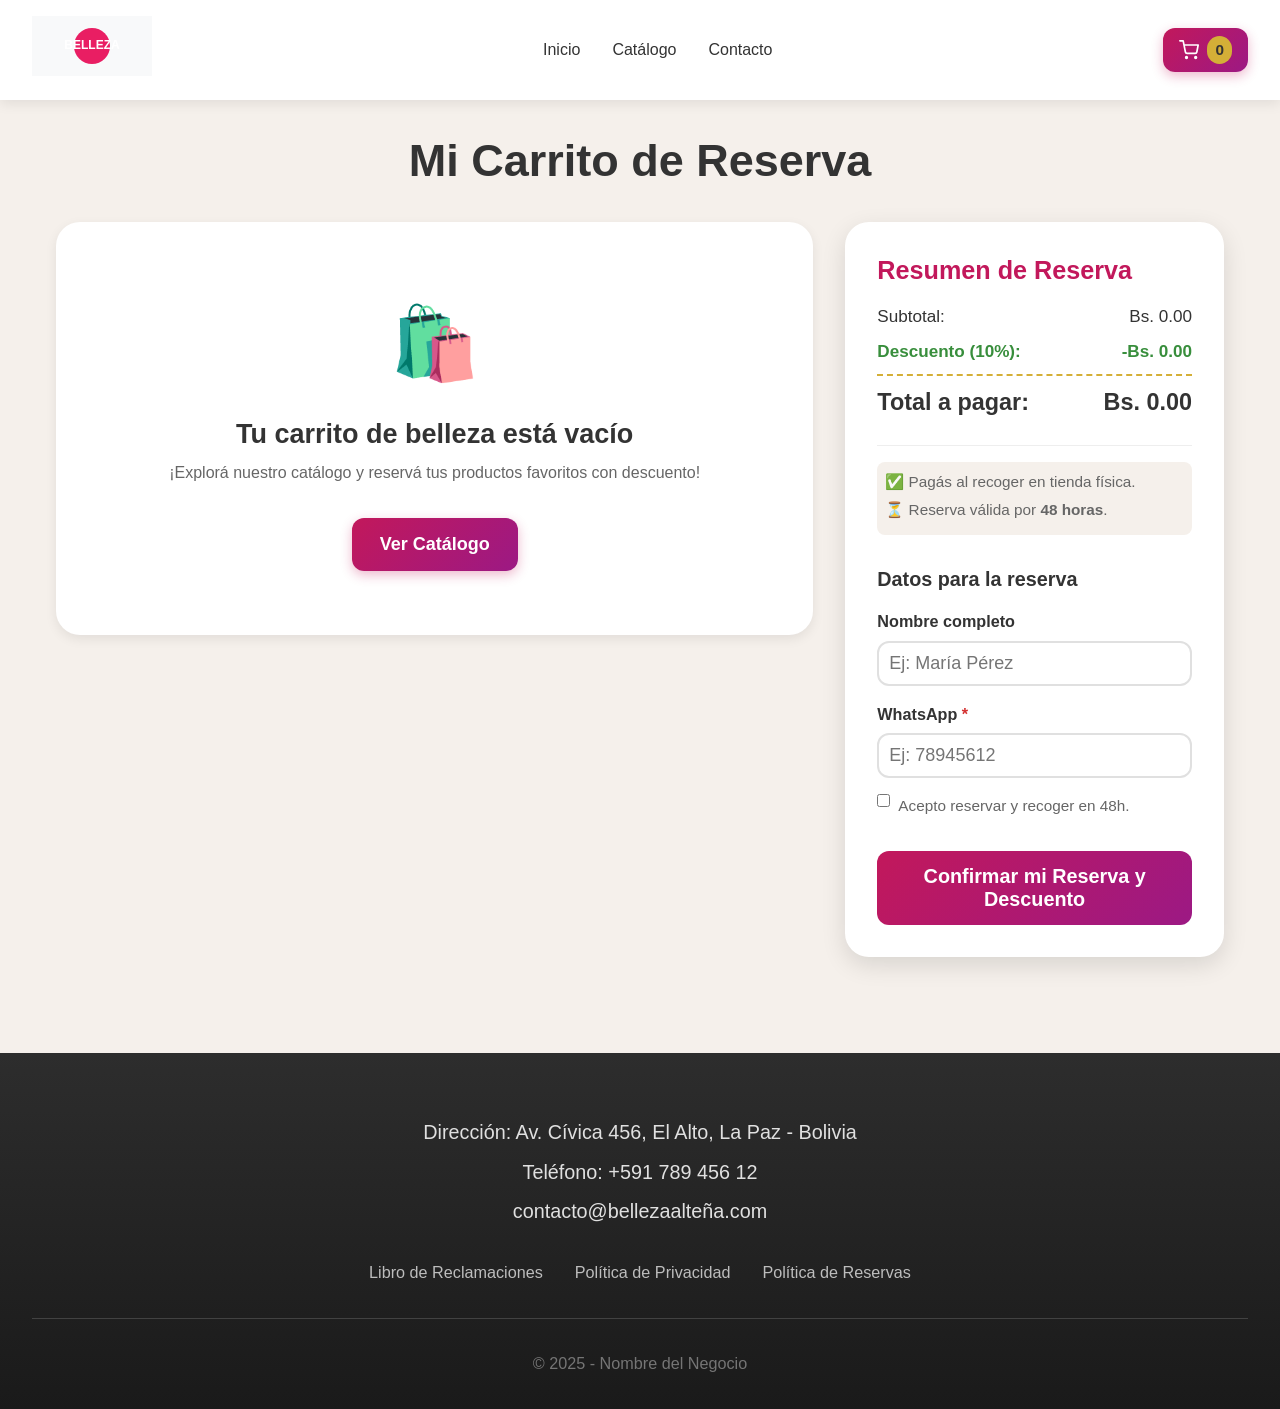
<file: carrito.html>
<!DOCTYPE html>
<html lang="es">
<head>
    <meta charset="UTF-8">
    <meta name="viewport" content="width=device-width, initial-scale=1.0, user-scalable=yes">
    <title>Carrito de Reserva - Nombre del Negocio</title>
    <link rel="stylesheet" href="css/estilos-principales.css">
    <link rel="stylesheet" href="css/estilos-carrito.css">
    <link rel="stylesheet" href="css/estilos-responsive.css">
</head>
<body>

    <!-- Cabecera común -->
    <header class="cabecera">
        <div class="logo">
            <img src="imagenes/iconos/logo.svg" alt="Logo del negocio">
        </div>
        <button class="boton-hamburguesa" aria-label="Abrir menú" aria-expanded="false">
            <span class="linea"></span>
            <span class="linea"></span>
            <span class="linea"></span>
        </button>
        <nav class="menu-principal">
            <ul>
                <li><a href="index.html">Inicio</a></li>
                <li><a href="catalogo.html">Catálogo</a></li>
                <li><a href="contacto.html">Contacto</a></li>
                <li class="enlace-carrito-movil">
                    <a href="carrito.html" class="activo">
                        <svg xmlns="http://www.w3.org/2000/svg" width="20" height="20" viewBox="0 0 24 24" fill="none" stroke="currentColor" stroke-width="2" stroke-linecap="round" stroke-linejoin="round">
                            <circle cx="9" cy="21" r="1"></circle>
                            <circle cx="20" cy="21" r="1"></circle>
                            <path d="M1 1h4l2.68 13.39a2 2 0 0 0 2 1.61h9.72a2 2 0 0 0 2-1.61L23 6H6"></path>
                        </svg>
                        <span class="contador-reservas">0</span>
                        Ver Carrito
                    </a>
                </li>
            </ul>
        </nav>
        <div class="carrito-icono" id="carrito-icono">
            <a href="carrito.html" class="activo">
               <svg xmlns="http://www.w3.org/2000/svg" width="24" height="24" viewBox="0 0 24 24" fill="none" stroke="currentColor" stroke-width="2" stroke-linecap="round" stroke-linejoin="round">
                   <circle cx="9" cy="21" r="1"></circle>
                   <circle cx="20" cy="21" r="1"></circle>
                   <path d="M1 1h4l2.68 13.39a2 2 0 0 0 2 1.61h9.72a2 2 0 0 0 2-1.61L23 6H6"></path>
               </svg>
               <span class="contador-reservas" id="contador-header">0</span>
            </a>
        </div>
    </header>

    <main class="contenedor-principal">
        <h1>Mi Carrito de Reserva</h1>
        <p class="aviso-limite">ℹ️ Podés reservar un máximo de <strong>5 productos</strong> por vez.</p>

        <div class="layout-carrito">
            <!-- Columna Izquierda: Productos -->
            <section class="columna-productos">
                <div id="lista-carrito" class="lista-carrito">
                    <!-- Las tarjetas se generan con JS -->
                </div>

                <!-- Estado Vacío -->
                <div id="carrito-vacio" class="carrito-vacio" style="display: none;">
                    <div class="icono-vacio">🛍️</div>
                    <h3>Tu carrito de belleza está vacío</h3>
                    <p>¡Explorá nuestro catálogo y reservá tus productos favoritos con descuento!</p>
                    <a href="catalogo.html" class="boton-reservar">Ver Catálogo</a>
                </div>
            </section>

            <!-- Columna Derecha: Resumen y Formulario -->
            <aside class="columna-resumen">
                <div class="resumen-box">
                    <h2>Resumen de Reserva</h2>
                    
                    <div class="totales">
                        <div class="fila-total">
                            <span>Subtotal:</span>
                            <span id="subtotal">Bs. 0</span>
                        </div>
                        <div class="fila-total descuento">
                            <span>Descuento (10%):</span>
                            <span id="descuento">-Bs. 0</span>
                        </div>
                        <div class="fila-total total-final">
                            <span>Total a pagar:</span>
                            <span id="total">Bs. 0</span>
                        </div>
                    </div>

                    <div class="avisos-legales">
                        <p>✅ Pagás al recoger en tienda física.</p>
                        <p>⏳ Reserva válida por <strong>48 horas</strong>.</p>
                    </div>

                    <form id="form-reserva" class="form-reserva">
                        <h3>Datos para la reserva</h3>
                        <div class="grupo-input">
                            <label for="nombre">Nombre completo</label>
                            <input type="text" id="nombre" required placeholder="Ej: María Pérez">
                        </div>
                        <div class="grupo-input">
                            <label for="whatsapp">WhatsApp <span class="requerido">*</span></label>
                            <input type="tel" id="whatsapp" required placeholder="Ej: 78945612">
                        </div>
                        <div class="grupo-checkbox">
                            <input type="checkbox" id="terminos" required>
                            <label for="terminos">Acepto reservar y recoger en 48h.</label>
                        </div>
                        <button type="submit" class="boton-confirmar">Confirmar mi Reserva y Descuento</button>
                    </form>
                </div>
            </aside>
        </div>
    </main>

    <footer class="pie-pagina">
        <div class="info-contacto">
            <p> Dirección: Av. Cívica 456, El Alto, La Paz - Bolivia</p>
            <p> Teléfono: +591 789 456 12</p>
            <p> contacto@bellezaalteña.com</p>
        </div>
        <div class="enlaces-legales">
            <a href="libro-reclamaciones.html">Libro de Reclamaciones</a>
            <a href="politica-privacidad.html">Política de Privacidad</a>
            <a href="politica-reservas.html">Política de Reservas</a>
        </div>
        <div class="copyright">
            &copy; 2025 - Nombre del Negocio
        </div>
    </footer>

    <script src="js/carrito.js" defer></script>
</body>
</html>
</file>
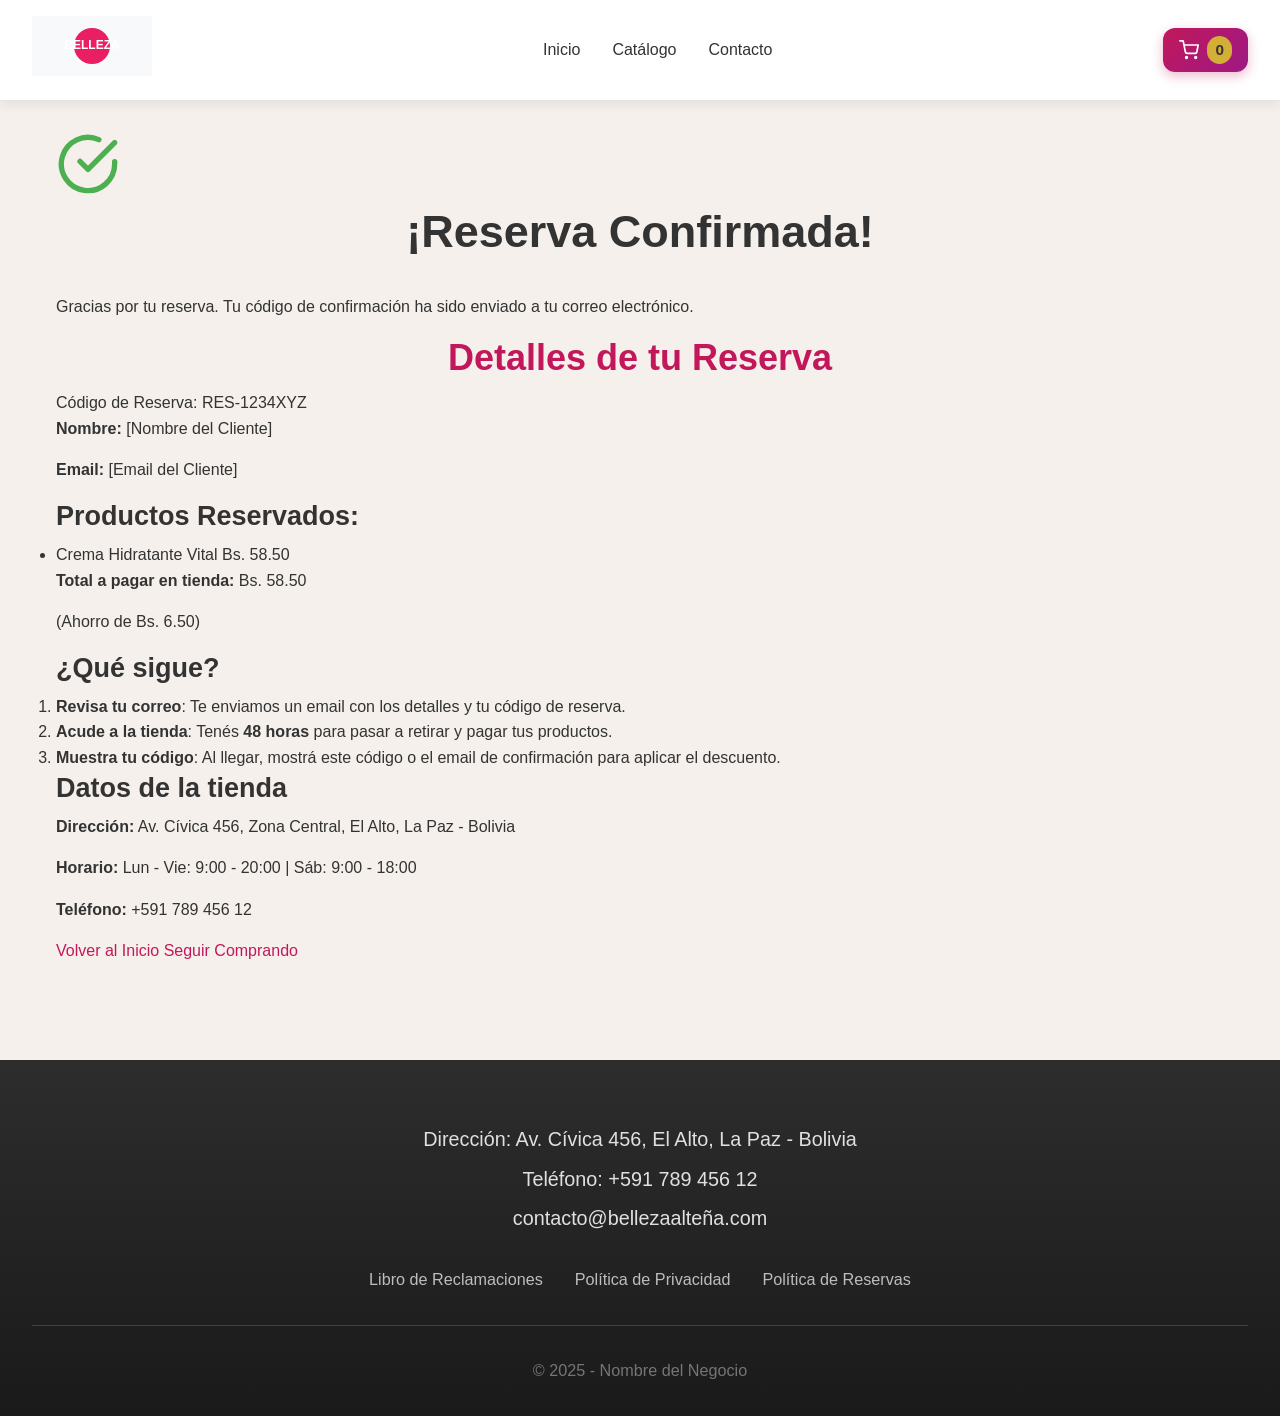
<file: reserva-confirmada.html>
<!DOCTYPE html>
<html lang="es">
<head>
    <meta charset="UTF-8">
    <meta name="viewport" content="width=device-width, initial-scale=1.0, user-scalable=yes">
    <title>Reserva Confirmada - Nombre del Negocio</title>
    <link rel="stylesheet" href="css/estilos-principales.css">
    <link rel="stylesheet" href="css/estilos-formularios.css">
    <link rel="stylesheet" href="css/estilos-responsive.css">
</head>
<body>

    <!-- Cabecera común -->
    <header class="cabecera">
        <div class="logo">
            <img src="imagenes/iconos/logo.svg" alt="Logo del negocio">
        </div>
        <button class="boton-hamburguesa" aria-label="Abrir menú" aria-expanded="false">
            <span class="linea"></span>
            <span class="linea"></span>
            <span class="linea"></span>
        </button>
        <nav class="menu-principal">
            <ul>
                <li><a href="index.html">Inicio</a></li>
                <li><a href="catalogo.html">Catálogo</a></li>
                <li><a href="contacto.html">Contacto</a></li>
                <li class="enlace-carrito-movil">
                    <a href="carrito.html">
                        <svg xmlns="http://www.w3.org/2000/svg" width="20" height="20" viewBox="0 0 24 24" fill="none" stroke="currentColor" stroke-width="2" stroke-linecap="round" stroke-linejoin="round">
                            <circle cx="9" cy="21" r="1"></circle>
                            <circle cx="20" cy="21" r="1"></circle>
                            <path d="M1 1h4l2.68 13.39a2 2 0 0 0 2 1.61h9.72a2 2 0 0 0 2-1.61L23 6H6"></path>
                        </svg>
                        <span class="contador-reservas">0</span>
                        Ver Carrito
                    </a>
                </li>
            </ul>
        </nav>
        <div class="carrito-icono" id="carrito-icono">
            <a href="carrito.html">
               <svg xmlns="http://www.w3.org/2000/svg" width="24" height="24" viewBox="0 0 24 24" fill="none" stroke="currentColor" stroke-width="2" stroke-linecap="round" stroke-linejoin="round">
                   <circle cx="9" cy="21" r="1"></circle>
                   <circle cx="20" cy="21" r="1"></circle>
                   <path d="M1 1h4l2.68 13.39a2 2 0 0 0 2 1.61h9.72a2 2 0 0 0 2-1.61L23 6H6"></path>
               </svg>
               <span class="contador-reservas">0</span>
            </a>
        </div>
    </header>

    <!-- Contenido principal: Reserva Confirmada -->
    <main class="contenedor-principal">
        <section class="mensaje-confirmacion">
            <div class="icono-exito">
                <!-- SVG de check o similar -->
                <svg xmlns="http://www.w3.org/2000/svg" width="64" height="64" viewBox="0 0 24 24" fill="none" stroke="#4CAF50" stroke-width="2" stroke-linecap="round" stroke-linejoin="round">
                    <path d="M22 11.08V12a10 10 0 1 1-5.93-9.14"></path>
                    <polyline points="22 4 12 14.01 9 11.01"></polyline>
                </svg>
            </div>
            <h1>¡Reserva Confirmada!</h1>
            <p class="mensaje-principal">Gracias por tu reserva. Tu código de confirmación ha sido enviado a tu correo electrónico.</p>
        </section>

        <!-- Detalles de la reserva -->
        <section class="detalles-resumen">
            <div class="tarjeta-reserva">
                <h2>Detalles de tu Reserva</h2>
                <div class="codigo-reserva">
                    <span class="label">Código de Reserva:</span>
                    <span class="valor codigo">RES-1234XYZ</span>
                </div>

                <div class="info-cliente">
                    <p><strong>Nombre:</strong> <span id="nombre-cliente">[Nombre del Cliente]</span></p>
                    <p><strong>Email:</strong> <span id="email-cliente">[Email del Cliente]</span></p>
                    <!-- Teléfono opcional -->
                </div>

                <div class="productos-reservados">
                    <h3>Productos Reservados:</h3>
                    <ul id="lista-productos-resumen">
                        <!-- Lista de productos -->
                        <li>
                            <span>Crema Hidratante Vital</span>
                            <span>Bs. 58.50</span>
                        </li>
                    </ul>
                </div>

                <div class="total-pagar">
                    <p><strong>Total a pagar en tienda:</strong> <span class="valor-total">Bs. 58.50</span></p>
                    <p class="ahorro">(Ahorro de Bs. 6.50)</p>
                </div>
            </div>

            <div class="instrucciones-recogida">
                <h3>¿Qué sigue?</h3>
                <ol>
                    <li>
                        <strong>Revisa tu correo</strong>: Te enviamos un email con los detalles y tu código de reserva.
                    </li>
                    <li>
                        <strong>Acude a la tienda</strong>: Tenés <strong>48 horas</strong> para pasar a retirar y pagar tus productos.
                    </li>
                    <li>
                        <strong>Muestra tu código</strong>: Al llegar, mostrá este código o el email de confirmación para aplicar el descuento.
                    </li>
                </ol>
            </div>

            <div class="datos-tienda">
                <h3>Datos de la tienda</h3>
                <p><strong>Dirección:</strong> Av. Cívica 456, Zona Central, El Alto, La Paz - Bolivia</p>
                <p><strong>Horario:</strong> Lun - Vie: 9:00 - 20:00 | Sáb: 9:00 - 18:00</p>
                <p><strong>Teléfono:</strong> +591 789 456 12</p>
            </div>

            <!-- Botón para descargar comprobante (funcionalidad JS futura) -->
            <!-- <button class="boton-descargar">Descargar Comprobante (PDF)</button> -->

            <div class="acciones-post-reserva">
                <a href="index.html" class="boton-volver-inicio">Volver al Inicio</a>
                <a href="catalogo.html" class="boton-seguir-comprando">Seguir Comprando</a>
            </div>
        </section>
    </main>

    <!-- Pie de página -->
    <footer class="pie-pagina">
        <div class="info-contacto">
            <p> Dirección: Av. Cívica 456, El Alto, La Paz - Bolivia</p>
            <p> Teléfono: +591 789 456 12</p>
            <p> contacto@bellezaalteña.com</p>
        </div>
        <div class="enlaces-legales">
            <a href="libro-reclamaciones.html">Libro de Reclamaciones</a>
            <a href="politica-privacidad.html">Política de Privacidad</a>
            <a href="politica-reservas.html">Política de Reservas</a>
        </div>
        <div class="copyright">
            &copy; 2025 - Nombre del Negocio
        </div>
    </footer>

    <script src="js/scripts-globales.js" defer></script>
</body>
</html>
</file>
<file: css/estilos-principales.css>
/* ============================================
   ESTILOS PRINCIPALES - Belleza Integral
   ============================================ */

/* --- Variables CSS para temas coherentes --- */
:root {
    /* Paleta de colores */
    --color-primario: #E8D5D5;      /* Rosa empolvado suave */
    --color-secundario: #C2185B;    /* Rosa berry oscuro */
    --color-acento: #D4AF37;        /* Dorado champagne */
    --color-fondo: #F5F0EB;         /* Crema nude */
    --color-texto: #333333;         /* Grafito oscuro */
    --color-texto-claro: #666666;  /* Gris medio */
    --color-blanco: #FFFFFF;
    --color-error: #D32F2F;
    --color-exito: #388E3C;
    
    /* Colores oscuros para footer */
    --color-oscuro: #2D2D2D;
    --color-oscuro-profundo: #1A1A1A;
    --color-texto-oscuro: #E0E0E0;
    --color-texto-apagado: #BDBDBD;
    --color-borde-oscuro: #424242;
    
    /* Espaciado */
    --espaciado-chico: 8px;
    --espaciado-medio: 16px;
    --espaciado-grande: 32px;
    --espaciado-xl: 64px;
    
    /* Bordes y sombras */
    --radio-borde: 12px;
    --radio-borde-lg: 24px;
    --sombra-suave: 0 4px 12px rgba(0, 0, 0, 0.08);
    --sombra-media: 0 8px 24px rgba(0, 0, 0, 0.12);
    --sombra-fuerte: 0 12px 40px rgba(0, 0, 0, 0.18);
    
    /* Transiciones */
    --transicion-rapida: 0.2s ease;
    --transicion-media: 0.3s ease;
    --transicion-lenta: 0.5s ease;
}

/* --- Reset y Base --- */
*, *::before, *::after {
    box-sizing: border-box;
    margin: 0;
    padding: 0;
}

html {
    scroll-behavior: smooth;
}

body {
    font-family: 'Segoe UI', Roboto, Helvetica, Arial, sans-serif;
    font-size: 16px;
    line-height: 1.6;
    color: var(--color-texto);
    background-color: var(--color-fondo);
    overflow-x: hidden;
}

/* --- Tipografía --- */
h1, h2, h3, h4, h5, h6 {
    font-weight: 600;
    line-height: 1.3;
    color: var(--color-texto);
}

h1 {
    font-size: 2.5rem;
    margin-bottom: var(--espaciado-grande);
    text-align: center;
}

h2 {
    font-size: 2rem;
    font-weight: 600;
    line-height: 1.3;
    color: var(--color-secundario);
    margin-bottom: var(--espaciado-chico);
    text-align: center;
}

h3 {
    font-size: 1.5rem;
    margin-bottom: var(--espaciado-chico);
}

p {
    margin-bottom: var(--espaciado-medio);
}

a {
    color: var(--color-secundario);
    text-decoration: none;
    transition: color var(--transicion-rapida);
}

a:hover {
    color: var(--color-acento);
}

/* --- Header / Cabecera --- */
.cabecera {
    background-color: var(--color-blanco);
    box-shadow: var(--sombra-suave);
    position: sticky;
    top: 0;
    z-index: 1000;
    padding: 12px var(--espaciado-medio);
    display: flex;
    flex-direction: row;
    justify-content: space-between;
    align-items: center;
    transition: all var(--transicion-media);
}

.logo img {
    height: 45px;
    width: auto;
    transition: transform var(--transicion-media);
}

.logo img:hover {
    transform: scale(1.05);
}

.boton-hamburguesa {
    display: flex;
    flex-direction: column;
    justify-content: space-between;
    width: 30px;
    height: 21px;
    background: transparent;
    border: none;
    cursor: pointer;
    padding: 0;
    z-index: 1001;
    margin-left: auto;
}

.boton-hamburguesa .linea {
    width: 100%;
    height: 3px;
    background-color: var(--color-secundario);
    border-radius: 2px;
    transition: all var(--transicion-media);
    transform-origin: center;
}

/* Animación del botón al abrir */
.boton-hamburguesa.activo .linea:nth-child(1) {
    transform: rotate(45deg) translate(5px, 5px);
}
.boton-hamburguesa.activo .linea:nth-child(2) {
    opacity: 0;
}
.boton-hamburguesa.activo .linea:nth-child(3) {
    transform: rotate(-45deg) translate(6px, -6px);
}

/* Menú de navegación (Móvil: Oculto por defecto) */
.menu-principal {
    position: absolute;
    top: 100%;
    left: 0;
    width: 100%;
    background-color: var(--color-blanco);
    box-shadow: 0 4px 12px rgba(0,0,0,0.1);
    padding: 0;
    max-height: 0;
    overflow: hidden;
    opacity: 0;
    visibility: hidden;
    transition: all 0.4s ease-in-out;
    z-index: 999;
}

/* Estado abierto del menú */
.menu-principal.menu-abierto {
    max-height: 500px;
    opacity: 1;
    visibility: visible;
    padding: var(--espaciado-medio) 0;
}

.menu-principal ul {
    list-style: none;
    display: flex;
    flex-direction: column;
    gap: 0;
    margin: 0;
    padding: 0;
}

.menu-principal li {
    border-bottom: 1px solid #F0F0F0;
}

.menu-principal li:last-child {
    border-bottom: none;
}

.menu-principal a {
    display: block;
    color: var(--color-texto);
    font-weight: 500;
    padding: var(--espaciado-medio) var(--espaciado-grande);
    transition: all var(--transicion-rapida);
    position: relative;
}

.menu-principal a:hover,
.menu-principal a.activo {
    color: var(--color-secundario);
    background-color: #FFF0F5;
}

/* Indicador de página activa (Móvil: barra lateral) */
.menu-principal a.activo::after {
    content: '';
    position: absolute;
    left: 0;
    top: 0;
    bottom: 0;
    width: 4px;
    background-color: var(--color-secundario);
}

/* --- Carrito Móvil (Dentro del menú) --- */
.enlace-carrito-movil {
    display: block;
}

.enlace-carrito-movil a {
    display: flex;
    align-items: center;
    justify-content: center;
    gap: var(--espaciado-chico);
    background: linear-gradient(135deg, var(--color-secundario), #9C1984);
    color: var(--color-blanco);
    margin: var(--espaciado-medio) var(--espaciado-grande);
    padding: var(--espaciado-medio);
    border-radius: var(--radio-borde);
    font-weight: 600;
    box-shadow: 0 4px 12px rgba(194, 24, 91, 0.3);
}

.enlace-carrito-movil a:hover {
    background-color: var(--color-secundario);
    color: var(--color-blanco);
}

.enlace-carrito-movil svg {
    width: 20px;
    height: 20px;
}

/* --- Carrito Escritorio (Fuera del menú) --- */
.carrito-icono {
    display: none;
}

/* --- MEDIA QUERY: ESCRITORIO (>768px) --- */
@media (min-width: 768px) {
    .cabecera {
        padding: var(--espaciado-medio) var(--espaciado-grande);
    }

    .logo img {
        height: 60px;
    }

    /* Ocultar hamburguesa en escritorio */
    .boton-hamburguesa {
        display: none;
    }

    /* Mostrar menú siempre */
    .menu-principal {
        position: static;
        width: auto;
        box-shadow: none;
        max-height: none;
        opacity: 1;
        visibility: visible;
        padding: 0;
        background: transparent;
    }

    .menu-principal ul {
        flex-direction: row;
        gap: var(--espaciado-grande);
    }

    .menu-principal li {
        border-bottom: none;
    }

    .menu-principal a {
        padding: var(--espaciado-chico) 0;
        background: transparent;
    }

    .menu-principal a:hover,
    .menu-principal a.activo {
        background: transparent;
    }

    /* Indicador activo cambia a subrayado inferior */
    .menu-principal a.activo::after {
        width: 100%;
        height: 3px;
        top: auto;
        bottom: -4px;
        left: 0;
        background: linear-gradient(90deg, var(--color-secundario), var(--color-acento));
    }
    
    .menu-principal a:hover::after {
        content: '';
        position: absolute;
        bottom: -4px;
        left: 0;
        width: 100%;
        height: 2px;
        background-color: var(--color-secundario);
    }

    /* Ocultar carrito móvil */
    .enlace-carrito-movil {
        display: none;
    }

    /* Mostrar carrito escritorio */
    .carrito-icono {
        display: flex;
        align-items: center;
        gap: var(--espaciado-chico);
    }

    .carrito-icono a {
        display: flex;
        align-items: center;
        gap: var(--espaciado-chico);
        padding: var(--espaciado-chico) var(--espaciado-medio);
        background: linear-gradient(135deg, var(--color-secundario), #9C1984);
        color: var(--color-blanco);
        border-radius: var(--radio-borde);
        font-weight: 600;
        transition: all var(--transicion-media);
        box-shadow: 0 4px 12px rgba(194, 24, 91, 0.3);
    }

    .carrito-icono a svg {
        width: 20px;
        height: 20px;
    }

    .carrito-icono a:hover {
        transform: translateY(-2px);
        box-shadow: 0 8px 20px rgba(194, 24, 91, 0.4);
        color: var(--color-blanco);
    }

    .contador-reservas {
        background-color: var(--color-acento);
        color: var(--color-texto);
        font-size: 0.85rem;
        font-weight: 700;
        padding: 2px 8px;
        border-radius: 20px;
        min-width: 24px;
        text-align: center;
    }
}

/* --- Main / Contenido Principal --- */
.contenedor-principal {
    max-width: 1200px;
    margin: 0 auto;
    padding: var(--espaciado-grande) var(--espaciado-medio);
    min-height: 60vh;
}

/* --- Footer / Pie de página --- */
.pie-pagina {
    background: linear-gradient(180deg, var(--color-oscuro) 0%, var(--color-oscuro-profundo) 100%);
    color: var(--color-texto-oscuro);
    padding: var(--espaciado-xl) var(--espaciado-grande) var(--espaciado-grande);
    margin-top: var(--espaciado-xl);
}

.pie-pagina .info-contacto {
    text-align: center;
    margin-bottom: var(--espaciado-grande);
}

.pie-pagina .info-contacto p {
    margin-bottom: var(--espaciado-chico);
    font-size: 1.1rem;
}

.pie-pagina .enlaces-legales {
    display: flex;
    justify-content: center;
    gap: var(--espaciado-grande);
    margin-bottom: var(--espaciado-grande);
    flex-wrap: wrap;
}

.pie-pagina .enlaces-legales a {
    color: var(--color-texto-apagado);
    font-size: 0.9rem;
    transition: color var(--transicion-rapida);
}

.pie-pagina .enlaces-legales a:hover {
    color: var(--color-acento);
}

.pie-pagina .copyright {
    text-align: center;
    font-size: 0.9rem;
    color: #757575;
    border-top: 1px solid var(--color-borde-oscuro);
    padding-top: var(--espaciado-grande);
}

/* --- Botones Generales --- */
.boton-reservar {
    display: inline-block;
    background: linear-gradient(135deg, var(--color-secundario), #9C1984);
    color: var(--color-blanco);
    padding: 12px 28px;
    border: none;
    border-radius: var(--radio-borde);
    font-size: 1rem;
    font-weight: 600;
    cursor: pointer;
    transition: all var(--transicion-media);
    box-shadow: 0 4px 12px rgba(194, 24, 91, 0.3);
    text-align: center;
    text-decoration: none;
}

.boton-reservar:hover {
    transform: translateY(-3px);
    box-shadow: 0 8px 24px rgba(194, 24, 91, 0.5);
    color: var(--color-blanco);
}

.boton-reservar:active {
    transform: translateY(-1px);
    box-shadow: 0 4px 12px rgba(194, 24, 91, 0.4);
}

/* Botón secundario */
.boton-ver-catalogo {
    display: inline-block;
    background-color: transparent;
    color: var(--color-secundario);
    padding: 12px 28px;
    border: 2px solid var(--color-secundario);
    border-radius: var(--radio-borde);
    font-size: 1rem;
    font-weight: 600;
    cursor: pointer;
    transition: all var(--transicion-media);
}

.boton-ver-catalogo:hover {
    background-color: var(--color-secundario);
    color: var(--color-blanco);
    transform: translateY(-3px);
    box-shadow: var(--sombra-media);
}

/* --- Intro texto general --- */
.intro-contacto {
    text-align: center;
    font-size: 1.2rem;
    color: var(--color-texto-claro);
    max-width: 700px;
    margin: 0 auto var(--espaciado-xl);
}

/* --- Grid de productos (genérico) --- */
.grid-productos {
    display: grid;
    grid-template-columns: repeat(auto-fill, minmax(280px, 1fr));
    gap: var(--espaciado-grande);
}
@keyframes aparicion-arriba {
    from {
        opacity: 0;
        transform: translateY(30px);
    }
    to {
        opacity: 1;
        transform: translateY(0);
    }
}

@keyframes shimmer {
    from {
        transform: translate(-50%, -50%) rotate(0deg);
    }
    to {
        transform: translate(-50%, -50%) rotate(360deg);
    }
}

/* Efecto de aparición suave para elementos */
.aparicion-suave {
    opacity: 0;
    transform: translateY(20px);
    animation: aparicion-arriba 0.6s ease-out forwards;
}

.retraso-1 { animation-delay: 0.1s; }
.retraso-2 { animation-delay: 0.2s; }
.retraso-3 { animation-delay: 0.3s; }
.retraso-4 { animation-delay: 0.4s; }

/* --- Responsive --- */
@media (max-width: 768px) {
    h1 {
        font-size: 2rem;
    }

    h2 {
        font-size: 1.5rem;
    }

    .hero-banner h1 {
        font-size: 2rem;
    }
}
</file>
<file: css/estilos-carrito.css>
/* ============================================
   ESTILOS CARRITO - Belleza Integral
   ============================================ */

.aviso-limite {
    text-align: center;
    background-color: #FFF3E0;
    color: #E65100;
    padding: 12px;
    border-radius: var(--radio-borde);
    margin-bottom: var(--espaciado-grande);
    font-size: 0.95rem;
}

/* Layout Grid 65/35 */
.layout-carrito {
    display: grid;
    grid-template-columns: 2fr 1fr;
    gap: var(--espaciado-grande);
    align-items: start;
}

/* --- Columna Productos --- */
.lista-carrito {
    display: flex;
    flex-direction: column;
    gap: var(--espaciado-medio);
}

.tarjeta-carrito {
    display: flex;
    align-items: center;
    gap: var(--espaciado-medio);
    background: var(--color-blanco);
    padding: var(--espaciado-medio);
    border-radius: var(--radio-borde);
    box-shadow: var(--sombra-suave);
    transition: transform 0.2s;
}

.tarjeta-carrito:hover {
    transform: translateY(-2px);
}

.tarjeta-carrito img {
    width: 80px;
    height: 80px;
    object-fit: cover;
    border-radius: 8px;
}

.info-producto-carrito {
    flex: 1;
}

.info-producto-carrito h3 {
    font-size: 1.1rem;
    margin-bottom: 4px;
    color: var(--color-texto);
}

.precio-reserva {
    color: var(--color-secundario);
    font-weight: 700;
    font-size: 1.1rem;
}

.precio-original {
    display: block;
    text-decoration: line-through;
    color: var(--color-texto-claro);
    font-size: 0.85rem;
}

.controles-cantidad {
    display: flex;
    align-items: center;
    gap: 10px;
    background: var(--color-fondo);
    padding: 5px 10px;
    border-radius: 20px;
}

.btn-cantidad {
    background: none;
    border: none;
    font-size: 1.2rem;
    cursor: pointer;
    color: var(--color-secundario);
    font-weight: bold;
    width: 24px;
    height: 24px;
    display: flex;
    align-items: center;
    justify-content: center;
}

.btn-cantidad:hover {
    color: var(--color-acento);
}

.cantidad-valor {
    font-weight: 600;
    min-width: 20px;
    text-align: center;
}

.btn-eliminar {
    background: none;
    border: none;
    color: #999;
    cursor: pointer;
    font-size: 1.2rem;
    padding: 5px;
    transition: color 0.2s;
}

.btn-eliminar:hover {
    color: var(--color-error);
}

/* --- Estado Vacío --- */
.carrito-vacio {
    text-align: center;
    padding: var(--espaciado-xl);
    background: var(--color-blanco);
    border-radius: var(--radio-borde-lg);
    box-shadow: var(--sombra-suave);
}

.icono-vacio {
    font-size: 4rem;
    margin-bottom: var(--espaciado-medio);
}

.carrito-vacio h3 {
    color: var(--color-texto);
    margin-bottom: var(--espaciado-chico);
}

.carrito-vacio p {
    color: var(--color-texto-claro);
    margin-bottom: var(--espaciado-grande);
}

/* --- Columna Resumen (Sticky) --- */
.resumen-box {
    background: var(--color-blanco);
    padding: var(--espaciado-grande);
    border-radius: var(--radio-borde-lg);
    box-shadow: var(--sombra-media);
    position: sticky;
    top: 100px;
}

.resumen-box h2 {
    text-align: left;
    font-size: 1.4rem;
    margin-bottom: var(--espaciado-medio);
    color: var(--color-secundario);
}

.totales {
    margin-bottom: var(--espaciado-medio);
    padding-bottom: var(--espaciado-medio);
    border-bottom: 1px solid #EEE;
}

.fila-total {
    display: flex;
    justify-content: space-between;
    margin-bottom: 8px;
    font-size: 0.95rem;
}

.fila-total.descuento {
    color: var(--color-exito);
    font-weight: 600;
}

.fila-total.total-final {
    font-size: 1.3rem;
    font-weight: 800;
    color: var(--color-texto);
    margin-top: var(--espaciado-chico);
    padding-top: var(--espaciado-chico);
    border-top: 2px dashed var(--color-acento);
}

.avisos-legales {
    background: var(--color-fondo);
    padding: var(--espaciado-chico);
    border-radius: 8px;
    margin-bottom: var(--espaciado-grande);
    font-size: 0.85rem;
    color: var(--color-texto-claro);
}

.avisos-legales p {
    margin-bottom: 4px;
}

/* --- Formulario --- */
.form-reserva h3 {
    font-size: 1.1rem;
    margin-bottom: var(--espaciado-medio);
}

.grupo-input {
    margin-bottom: var(--espaciado-medio);
}

.grupo-input label {
    display: block;
    font-size: 0.9rem;
    font-weight: 600;
    margin-bottom: 6px;
}

.grupo-input input {
    width: 100%;
    padding: 10px;
    border: 2px solid #E0E0E0;
    border-radius: var(--radio-borde);
    font-size: 1rem;
}

.grupo-input input:focus {
    outline: none;
    border-color: var(--color-secundario);
}

.requerido {
    color: var(--color-error);
}

.grupo-checkbox {
    display: flex;
    align-items: flex-start;
    gap: 8px;
    margin-bottom: var(--espaciado-grande);
    font-size: 0.85rem;
    color: var(--color-texto-claro);
}

.boton-confirmar {
    width: 100%;
    padding: 14px;
    background: linear-gradient(135deg, var(--color-secundario), #9C1984);
    color: white;
    border: none;
    border-radius: var(--radio-borde);
    font-size: 1.1rem;
    font-weight: 700;
    cursor: pointer;
    transition: transform 0.2s, box-shadow 0.2s;
}

.boton-confirmar:hover {
    transform: translateY(-2px);
    box-shadow: 0 6px 20px rgba(194, 24, 91, 0.4);
}

/* --- Responsive --- */
@media (max-width: 768px) {
    .layout-carrito {
        grid-template-columns: 1fr;
    }

    .resumen-box {
        position: static;
        order: -1;
        margin-bottom: var(--espaciado-grande);
    }
    
    .tarjeta-carrito {
        flex-wrap: wrap;
    }
    
    .controles-cantidad {
        margin-left: auto;
    }
}
</file>
<file: css/estilos-responsive.css>
/* ============================================
   ESTILOS RESPONSIVE - Belleza Integral
   Mobile First & Media Queries
   ============================================ */

/* --- Mobile First (Base styles already in principal) --- */

/* --- Animations & Transitions --- */

/* Efecto de flotación suave para elementos interactivos */
.flotar-hover {
    transition: transform var(--transicion-media), box-shadow var(--transicion-media);
}

.flotar-hover:hover {
    transform: translateY(-4px);
    box-shadow: var(--sombra-media);
}

/* Skeleton loading para imágenes */
@keyframes carga-esqueleto {
    0% {
        background-position: -200px 0;
    }
    100% {
        background-position: calc(200px + 100%) 0;
    }
}

.esqueleto {
    background: linear-gradient(90deg, #f0f0f0 25%, #e0e0e0 50%, #f0f0f0 75%);
    background-size: 200px 100%;
    animation: carga-esqueleto 1.5s infinite;
    border-radius: var(--radio-borde);
}

/* Efecto parallax suave en backgrounds */
.fondo-parallax {
    background-attachment: fixed;
    background-position: center;
    background-repeat: no-repeat;
    background-size: cover;
}

/* --- Media Queries --- */

/* Tablets grandes y laptops pequeñas */
@media (max-width: 1024px) {
    .contenedor-principal {
        padding: var(--espaciado-grande) var(--espaciado-medio);
    }
    
    .grid-productos,
    .grid-servicios {
        grid-template-columns: repeat(auto-fill, minmax(260px, 1fr));
    }
}

/* Tablets */
@media (max-width: 768px) {
    :root {
        --espaciado-grande: 24px;
        --espaciado-xl: 48px;
    }
    
    body {
        font-size: 15px;
    }
    
    h1 {
        font-size: 2rem;
    }
    
    h2 {
        font-size: 1.5rem;
    }
    
    /* Footer responsive */
    .pie-pagina {
        padding: var(--espaciado-grande) var(--espaciado-medio);
    }
    
    .pie-pagina .enlaces-legales {
        flex-direction: column;
        align-items: center;
        gap: var(--espaciado-medio);
    }
    
    /* Grid flexible */
    .grid-productos {
        grid-template-columns: repeat(auto-fill, minmax(240px, 1fr));
        gap: var(--espaciado-medio);
    }
    
    /* Tarjetas */
    .tarjeta-producto img {
        height: 180px;
    }
}

/* Móviles grandes */
@media (max-width: 480px) {
    :root {
        --espaciado-medio: 12px;
        --espaciado-grande: 20px;
    }
    
    h1 {
        font-size: 1.75rem;
    }
    
    h2 {
        font-size: 1.35rem;
    }
    
    /* Hero */
    .hero-banner {
        padding: var(--espaciado-grande) var(--espaciado-medio);
    }
    
    .hero-banner h1 {
        font-size: 1.5rem;
    }
    
    .hero-banner p {
        font-size: 1rem;
    }
    
    /* Grids a 1 columna */
    .grid-productos,
    .grid-productos-catalogo {
        grid-template-columns: 1fr;
    }
    
    /* Botones a ancho completo */
    .boton-reservar,
    .boton-ver-catalogo {
        width: 100%;
        text-align: center;
    }
}

/* Móviles pequeños */
@media (max-width: 360px) {
    body {
        font-size: 14px;
    }
    
    h1 {
        font-size: 1.5rem;
    }
}

/* --- Utilities para responsive --- */

/* Ocultar en móviles */
@media (max-width: 480px) {
    .ocultar-movil {
        display: none !important;
    }
}

/* Ocultar en desktop */
@media (min-width: 481px) {
    .ocultar-desktop {
        display: none !important;
    }
}

/* Mostrar solo en desktop */
@media (min-width: 769px) {
    .solo-desktop {
        display: block;
    }
}

/* Ajustes de tipografía fluid */
html {
    font-size: clamp(14px, 2vw, 18px);
}

/* --- Mejoras de accesibilidad touch --- */
@media (hover: none) and (pointer: coarse) {
    /* Botones más grandes para touch */
    .boton-reservar,
    .boton-ver-catalogo,
    button,
    .tarjeta-producto {
        min-height: 44px;
    }
    
    /* Reducir efectos de hover que pueden ser molestos en touch */
    .tarjeta-producto:hover {
        transform: none;
    }
    
    /* Efectos de activo en touch */
    .boton-reservar:active,
    .boton-ver-catalogo:active {
        transform: scale(0.98);
    }
}

/* --- Soporte para modo oscuro (prefiere el sistema) --- */
@media (prefers-color-scheme: dark) {
    :root {
        --color-fondo: #1A1A1A;
        --color-blanco: #2D2D2D;
        --color-texto: #E0E0E0;
        --color-texto-claro: #BDBDBD;
    }
    
    /* Ajustes adicionales para modo oscuro */
    .cabecera {
        background-color: #242424;
    }
    
    .pie-pagina {
        background: #0D0D0D;
    }
    
    .tarjeta-producto {
        background-color: #2D2D2D;
    }
    
    .filtros-catalogo {
        background-color: #2D2D2D;
    }
}

/* --- Animaciones de entrada --- */
@keyframes deslizar-izquierda {
    from {
        opacity: 0;
        transform: translateX(-30px);
    }
    to {
        opacity: 1;
        transform: translateX(0);
    }
}

@keyframes deslizar-derecha {
    from {
        opacity: 0;
        transform: translateX(30px);
    }
    to {
        opacity: 1;
        transform: translateX(0);
    }
}

@keyframes aparicion {
    from {
        opacity: 0;
    }
    to {
        opacity: 1;
    }
}

/* Clases de animación */
.anim-deslizar-izq {
    animation: deslizar-izquierda 0.5s ease-out forwards;
}

.anim-deslizar-der {
    animation: deslizar-derecha 0.5s ease-out forwards;
}

.anim-aparicion {
    animation: aparicion 0.5s ease-out forwards;
}

/* Delay utilities */
.retraso-100 { animation-delay: 100ms; }
.retraso-200 { animation-delay: 200ms; }
.retraso-300 { animation-delay: 300ms; }
.retraso-400 { animation-delay: 400ms; }
.retraso-500 { animation-delay: 500ms; }

/* --- Print styles --- */
@media print {
    .cabecera,
    .pie-pagina,
    .carrito-icono,
    .boton-reservar,
    .boton-favorito,
    .filtros-catalogo {
        display: none;
    }
    
    body {
        background: white;
        color: black;
    }
    
    .contenedor-principal {
        width: 100%;
        max-width: none;
        padding: 0;
    }
    
    .tarjeta-producto {
        box-shadow: none;
        border: 1px solid #ccc;
        page-break-inside: avoid;
    }
}
</file>
<file: css/estilos-formularios.css>
/* ============================================
   ESTILOS CONTACTO - Belleza Integral
   ============================================ */

/* --- Bloque de Confianza (Fachada + Info) --- */
.bloque-confianza {
    display: grid;
    grid-template-columns: 1fr 1fr;
    gap: var(--espaciado-grande);
    margin-bottom: var(--espaciado-xl);
    background-color: var(--color-blanco);
    border-radius: var(--radio-borde-lg);
    overflow: hidden;
    box-shadow: var(--sombra-suave);
}

.confianza-imagen {
    position: relative;
    min-height: 350px;
    background-color: #E0E0E0;
    display: flex;
    align-items: center;
    justify-content: center;
}

.confianza-imagen img {
    width: 100%;
    height: 100%;
    object-fit: cover;
    display: block;
}

.placeholder-texto {
    position: absolute;
    color: var(--color-texto-claro);
    font-size: 1.2rem;
    font-weight: 600;
    background-color: rgba(255, 255, 255, 0.8);
    padding: var(--espaciado-medio) var(--espaciado-grande);
    border-radius: var(--radio-borde);
    border: 2px dashed #BDBDBD;
}

.confianza-info {
    padding: var(--espaciado-xl) var(--espaciado-grande);
    display: flex;
    flex-direction: column;
    justify-content: center;
}

.confianza-info h2 {
    text-align: left;
    margin-bottom: var(--espaciado-grande);
    color: var(--color-secundario);
}

.dato-contacto {
    display: flex;
    align-items: flex-start;
    gap: var(--espaciado-medio);
    margin-bottom: var(--espaciado-grande);
    padding-bottom: var(--espaciado-medio);
    border-bottom: 1px solid #EEEEEE;
}

.dato-contacto:last-child {
    border-bottom: none;
    margin-bottom: 0;
    padding-bottom: 0;
}

.icono-dato {
    font-size: 1.5rem;
    flex-shrink: 0;
    width: 32px;
    text-align: center;
}

.dato-contacto h3 {
    font-size: 1rem;
    color: var(--color-texto);
    margin-bottom: 4px;
}

.dato-contacto p {
    font-size: 0.95rem;
    color: var(--color-texto-claro);
    margin-bottom: 4px;
    line-height: 1.5;
}

/* --- Botón WhatsApp Premium --- */
.dato-contacto.redes {
    border-bottom: none;
    margin-top: var(--espaciado-medio);
    justify-content: center;
}

.boton-whatsapp {
    display: inline-flex;
    align-items: center;
    gap: var(--espaciado-chico);
    background-color: #25D366;
    color: white;
    padding: 16px 32px;
    border-radius: 50px;
    font-size: 1.1rem;
    font-weight: 700;
    text-decoration: none;
    transition: all var(--transicion-media);
    box-shadow: 0 4px 15px rgba(37, 211, 102, 0.4);
    animation: whatsappPulse 2s ease-in-out infinite;
}

.boton-whatsapp svg {
    width: 24px;
    height: 24px;
    flex-shrink: 0;
}

.boton-whatsapp:hover {
    background-color: #128C7E;
    transform: translateY(-3px) scale(1.02);
    box-shadow: 0 8px 25px rgba(37, 211, 102, 0.5);
    animation: none;
    color: white;
}

@keyframes whatsappPulse {
    0%, 100% {
        box-shadow: 0 4px 15px rgba(37, 211, 102, 0.4);
        transform: scale(1);
    }
    50% {
        box-shadow: 0 4px 25px rgba(37, 211, 102, 0.6);
        transform: scale(1.03);
    }
}

/* --- Mapa con Acción --- */
.mapa-accion {
    margin-bottom: var(--espaciado-xl);
    text-align: center;
}

.mapa-accion h2 {
    color: var(--color-secundario);
    margin-bottom: var(--espaciado-grande);
}

.contenedor-mapa {
    border-radius: var(--radio-borde-lg);
    overflow: hidden;
    box-shadow: var(--sombra-media);
    margin-bottom: var(--espaciado-grande);
}

.contenedor-mapa iframe {
    display: block;
    width: 100%;
}

.boton-como-llegar {
    display: inline-flex;
    align-items: center;
    gap: var(--espaciado-chico);
    background: linear-gradient(135deg, var(--color-secundario), #9C1984);
    color: var(--color-blanco);
    padding: 16px 32px;
    border-radius: var(--radio-borde);
    font-size: 1.1rem;
    font-weight: 700;
    text-decoration: none;
    transition: all var(--transicion-media);
    box-shadow: 0 6px 20px rgba(194, 24, 91, 0.3);
}

.boton-como-llegar:hover {
    transform: translateY(-3px);
    box-shadow: 0 8px 25px rgba(194, 24, 91, 0.5);
    color: var(--color-blanco);
}

/* --- Responsive --- */
@media (max-width: 768px) {
    .bloque-confianza {
        grid-template-columns: 1fr;
    }

    .confianza-imagen {
        min-height: 250px;
    }

    .confianza-info {
        padding: var(--espaciado-grande) var(--espaciado-medio);
    }

    .boton-whatsapp {
        width: 100%;
        justify-content: center;
    }

    .boton-como-llegar {
        width: 100%;
        justify-content: center;
    }
}
</file>
